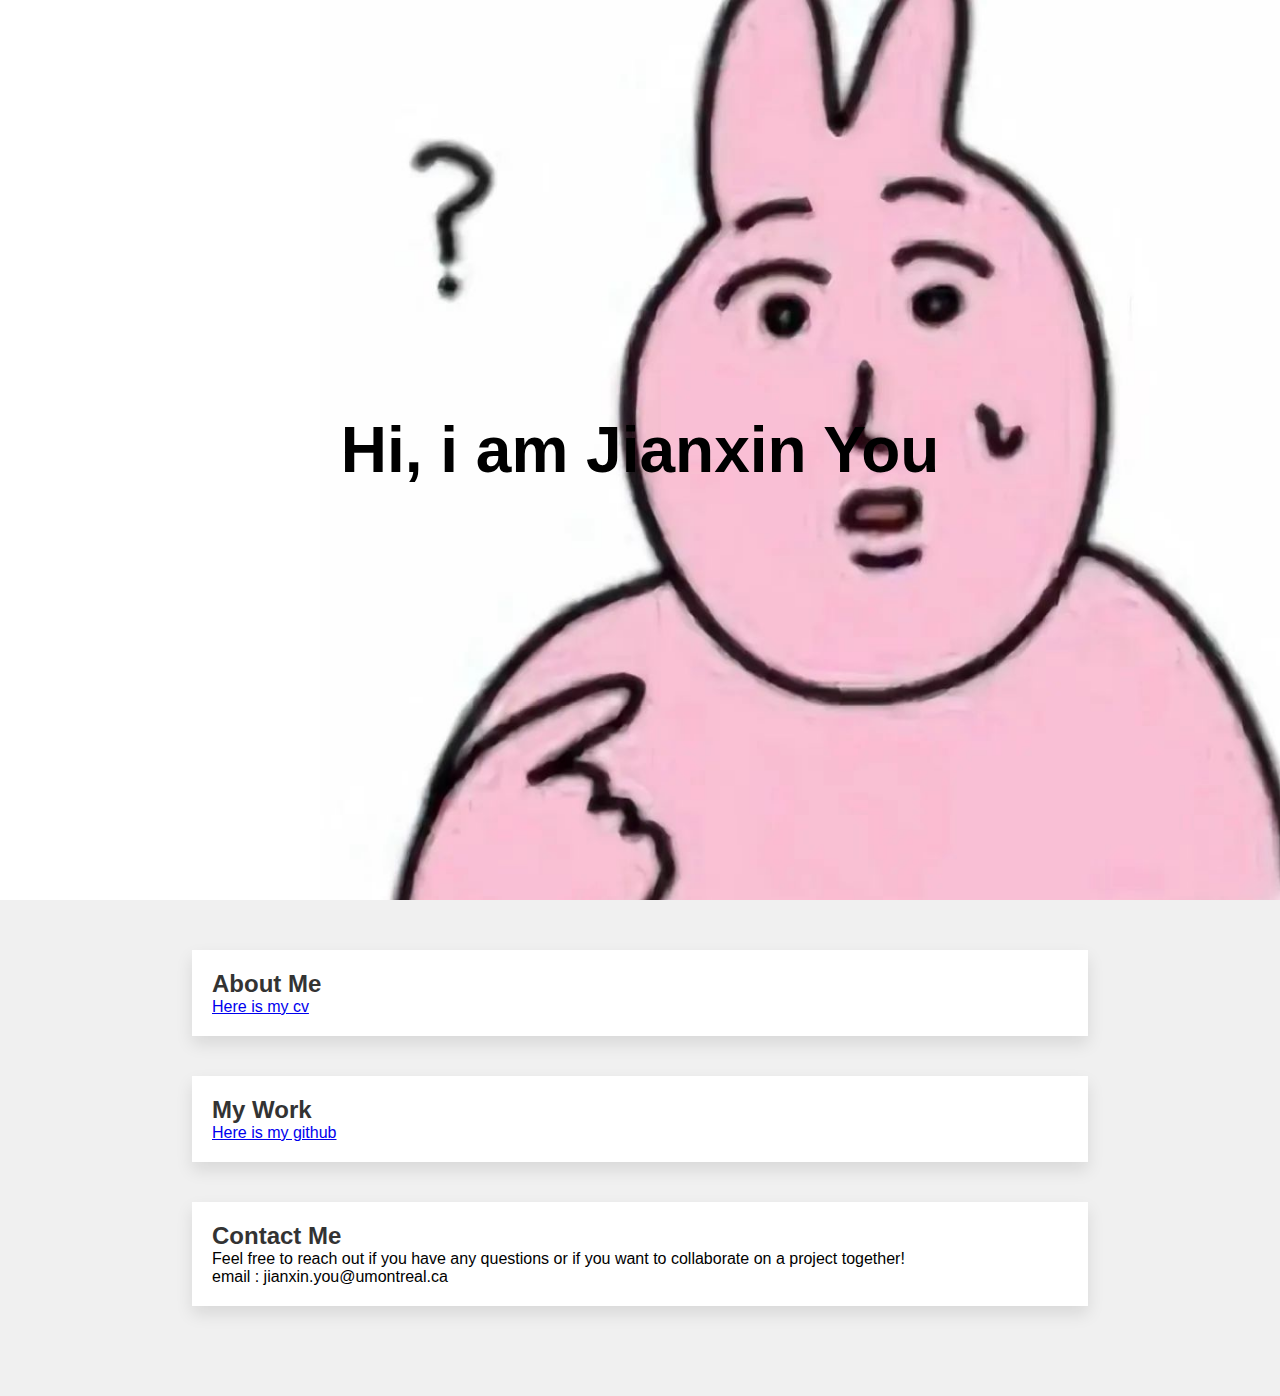
<file: index.html>
<!DOCTYPE html>
<html lang="en">
<head>
    <meta charset="UTF-8">
    <meta name="viewport" content="width=device-width, initial-scale=1.0">
    <title>Stunning Portfolio</title>
    <link rel="stylesheet" href="styles.css">
</head>
<body>
    <div class="parallax">
        <div class="layer bg"></div>
        <div class="layer text" data-speed="0.2">
            <h1 style="color: black;">Hi, i am Jianxin You</h1>
        </div>
        <div class="layer text" data-speed="0.5">
            <!-- <p>Scroll to discover more...</p> -->
        </div>
    </div>
    <div class="content">
        <section>
            <h2>About Me</h2>
            <a href="./Jianxin_You_En.pdf">Here is my cv</a>
        </section>
        <section>
            <h2>My Work</h2>
            <a href="https://github.com/jianxyou">Here is my github</a>
        </section>
        <section>
            <h2>Contact Me</h2>
            <p>Feel free to reach out if you have any questions or if you want to collaborate on a project together!</p>
            <p>email : jianxin.you@umontreal.ca</p> 
        </section>
    </div>
    <script src="script.js"></script>
</body>
</html>
</file>
<file: styles.css>
* {
    margin: 0;
    padding: 0;
    box-sizing: border-box;
}

body, html {
    width: 100%;
    height: 100%;
    font-family: 'Arial', sans-serif;
}

.parallax {
    perspective: 1px;
    height: 100vh;
    overflow-x: hidden;
    overflow-y: auto;
}

.layer {
    position: absolute;
    top: 0;
    right: 0;
    bottom: 0;
    left: 0;
    transform-origin: 0 center;
}

.layer.bg {
    background-image: url('11.jpeg');
    z-index: -2;
    transform: translateZ(-1px) scale(2);
    background-size: cover;
    width: 1000px;
}

.layer.text {
    z-index: -1;
    display: flex;
    justify-content: center;
    align-items: center;
    color: white;
    font-size: 2em;
    text-align: center;
    padding: 0 30px;
}

.content {
    position: relative;
    background: #f0f0f0;
    padding: 50px 15%;
}

section {
    margin-bottom: 40px;
    padding: 20px;
    background: white;
    box-shadow: 0 8px 16px rgba(0,0,0,0.1);
}

h1, h2 {
    color: #333;
}
</file>
